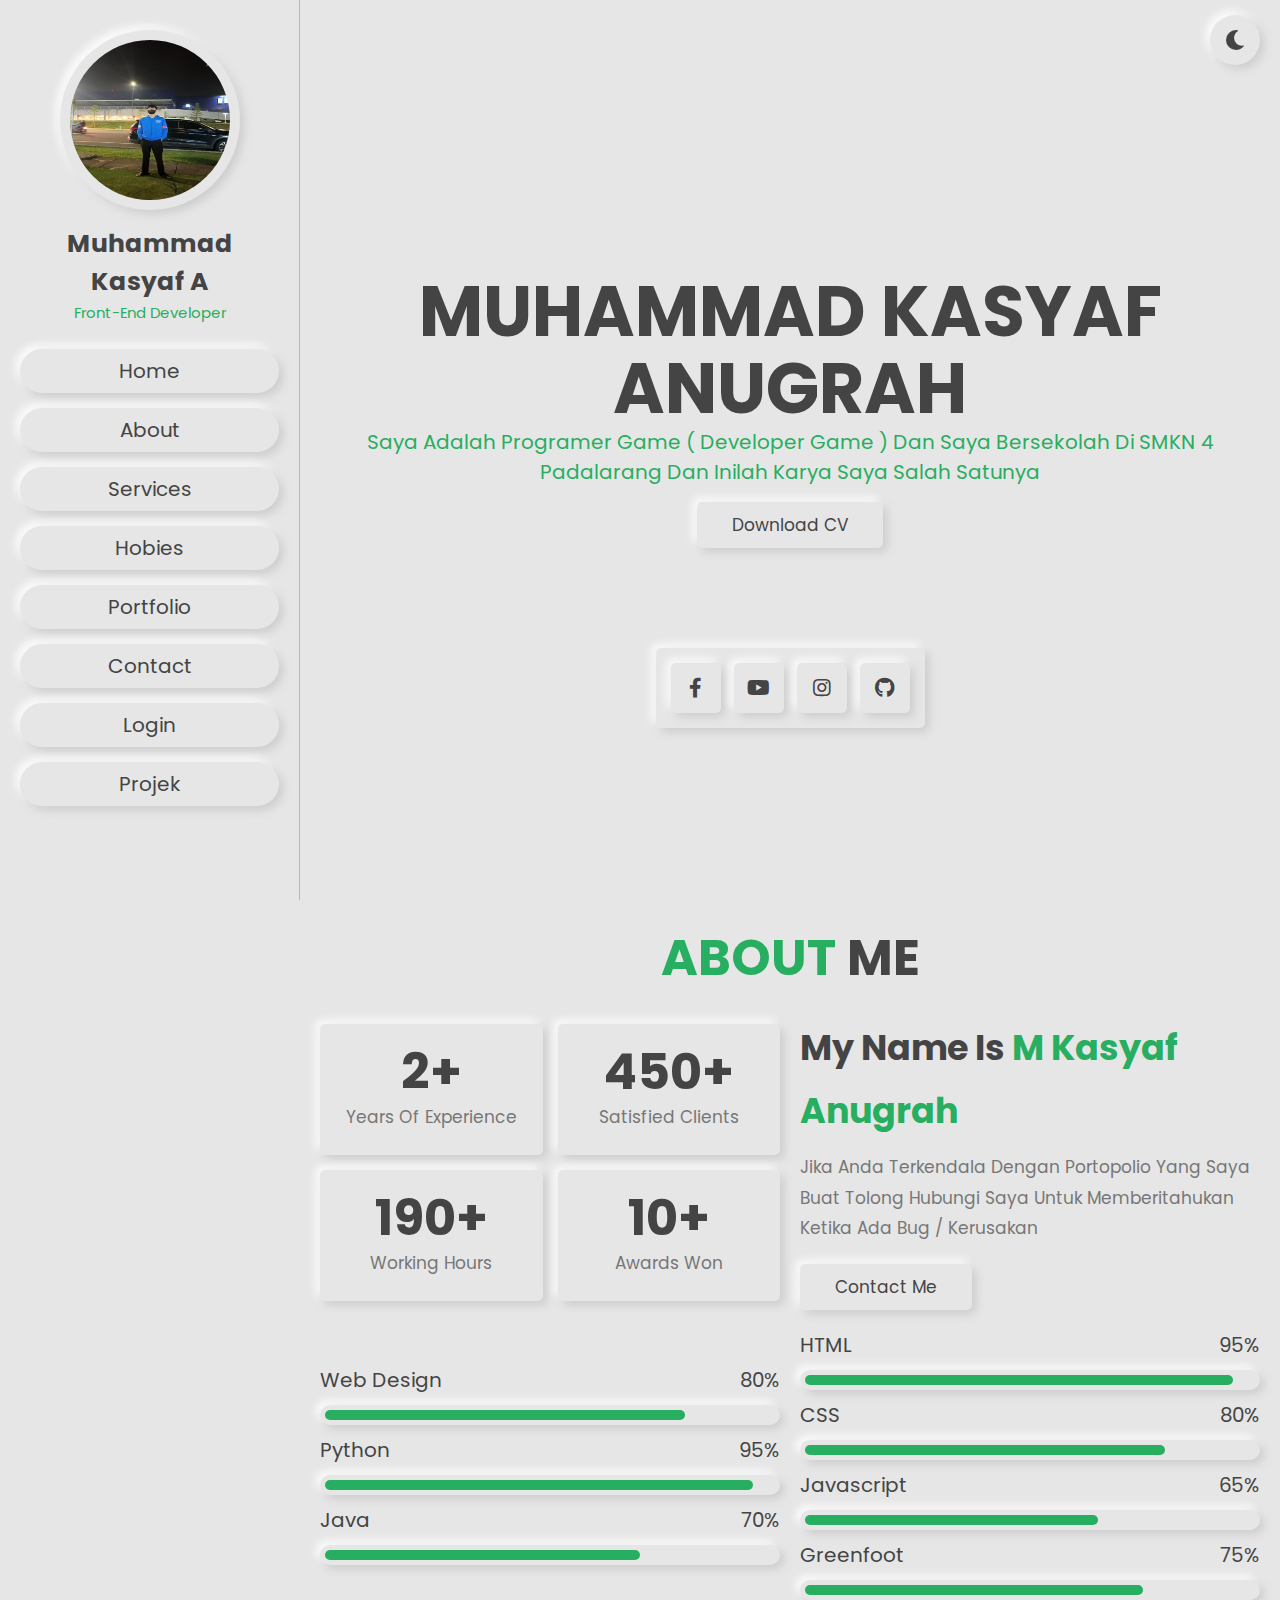
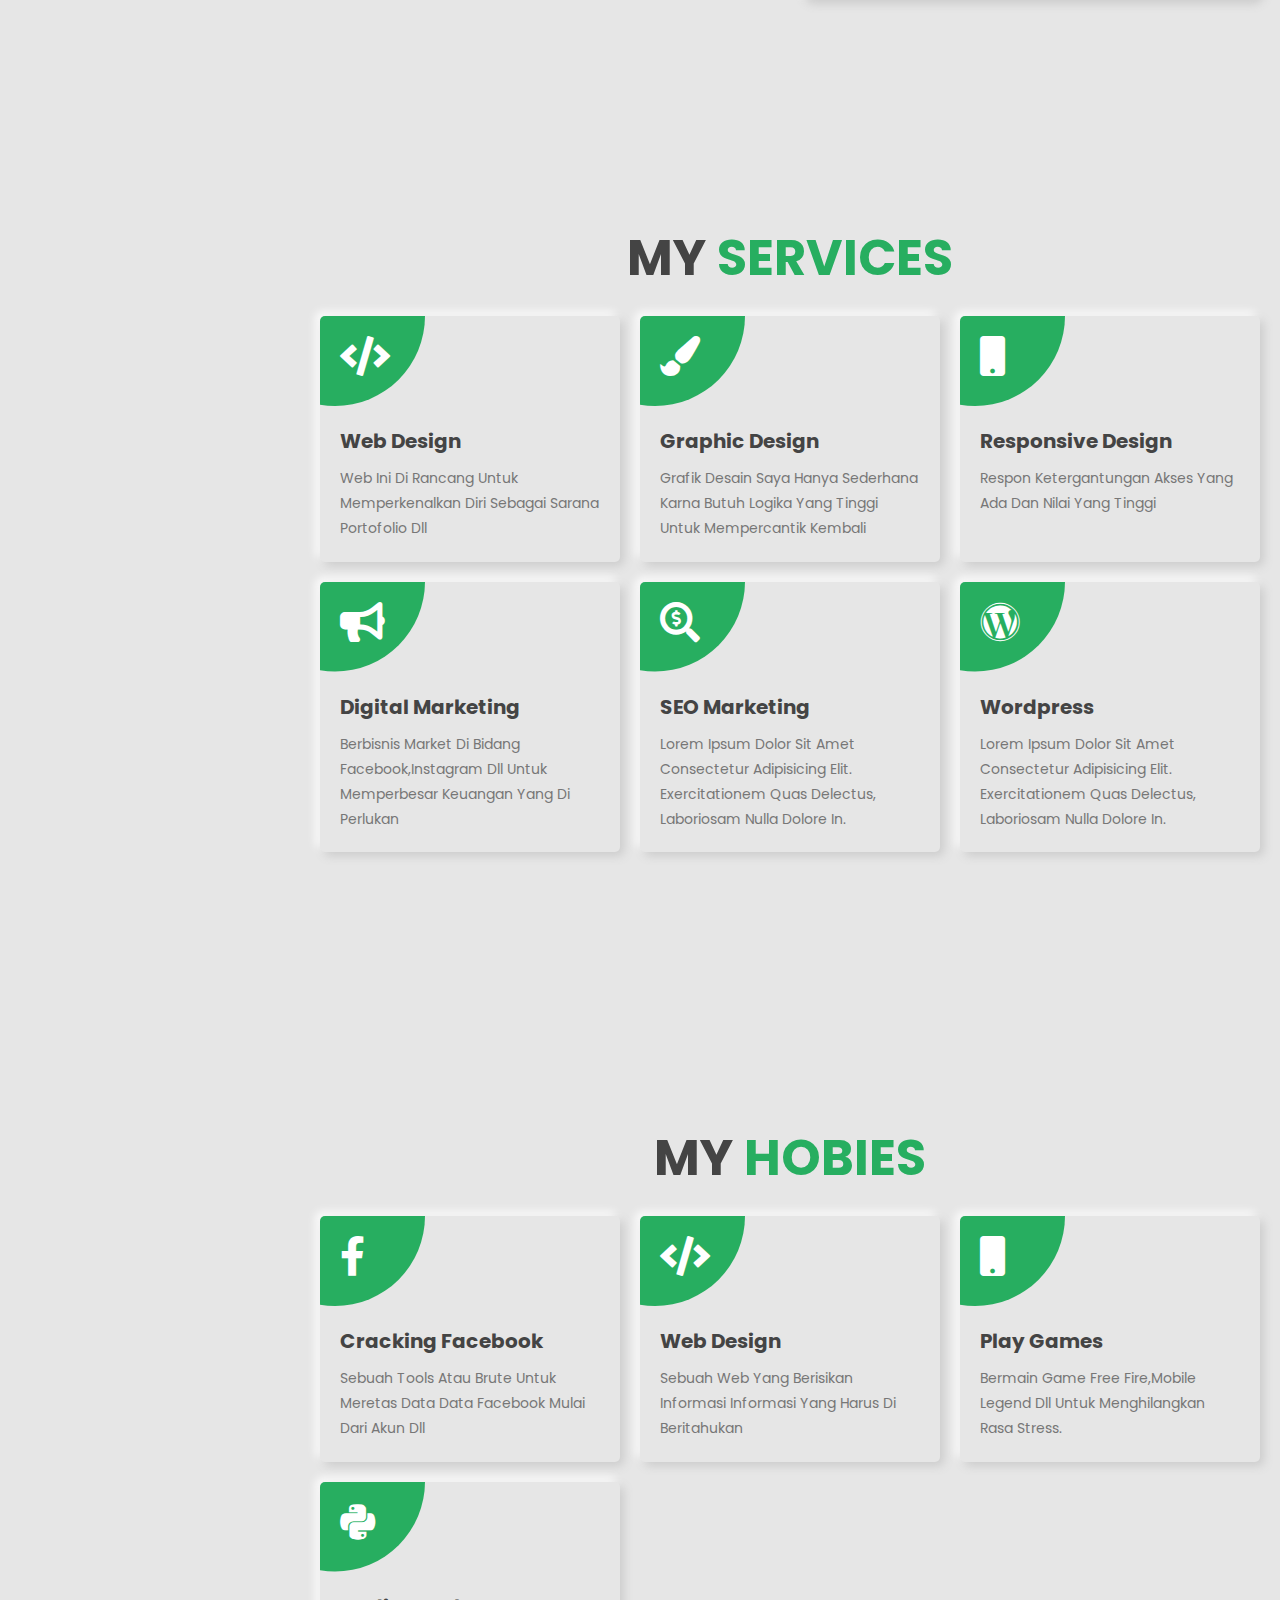
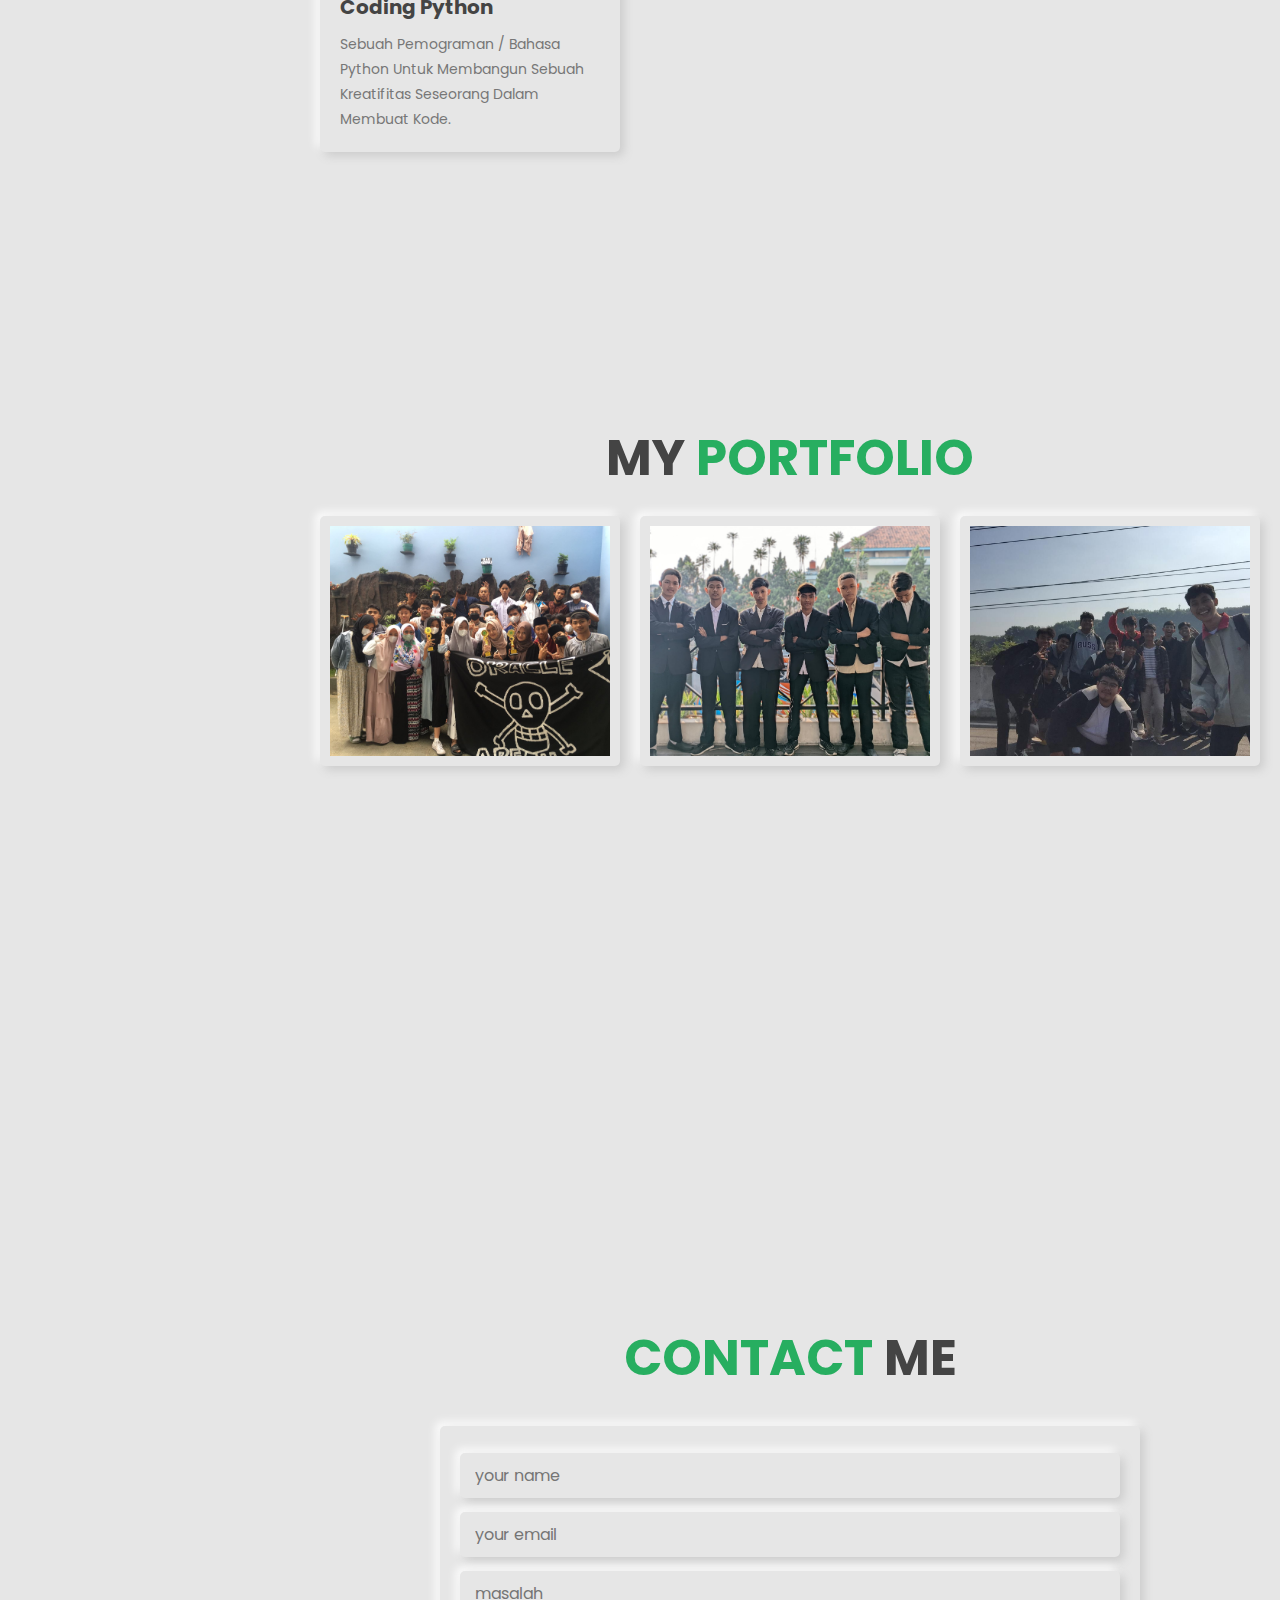
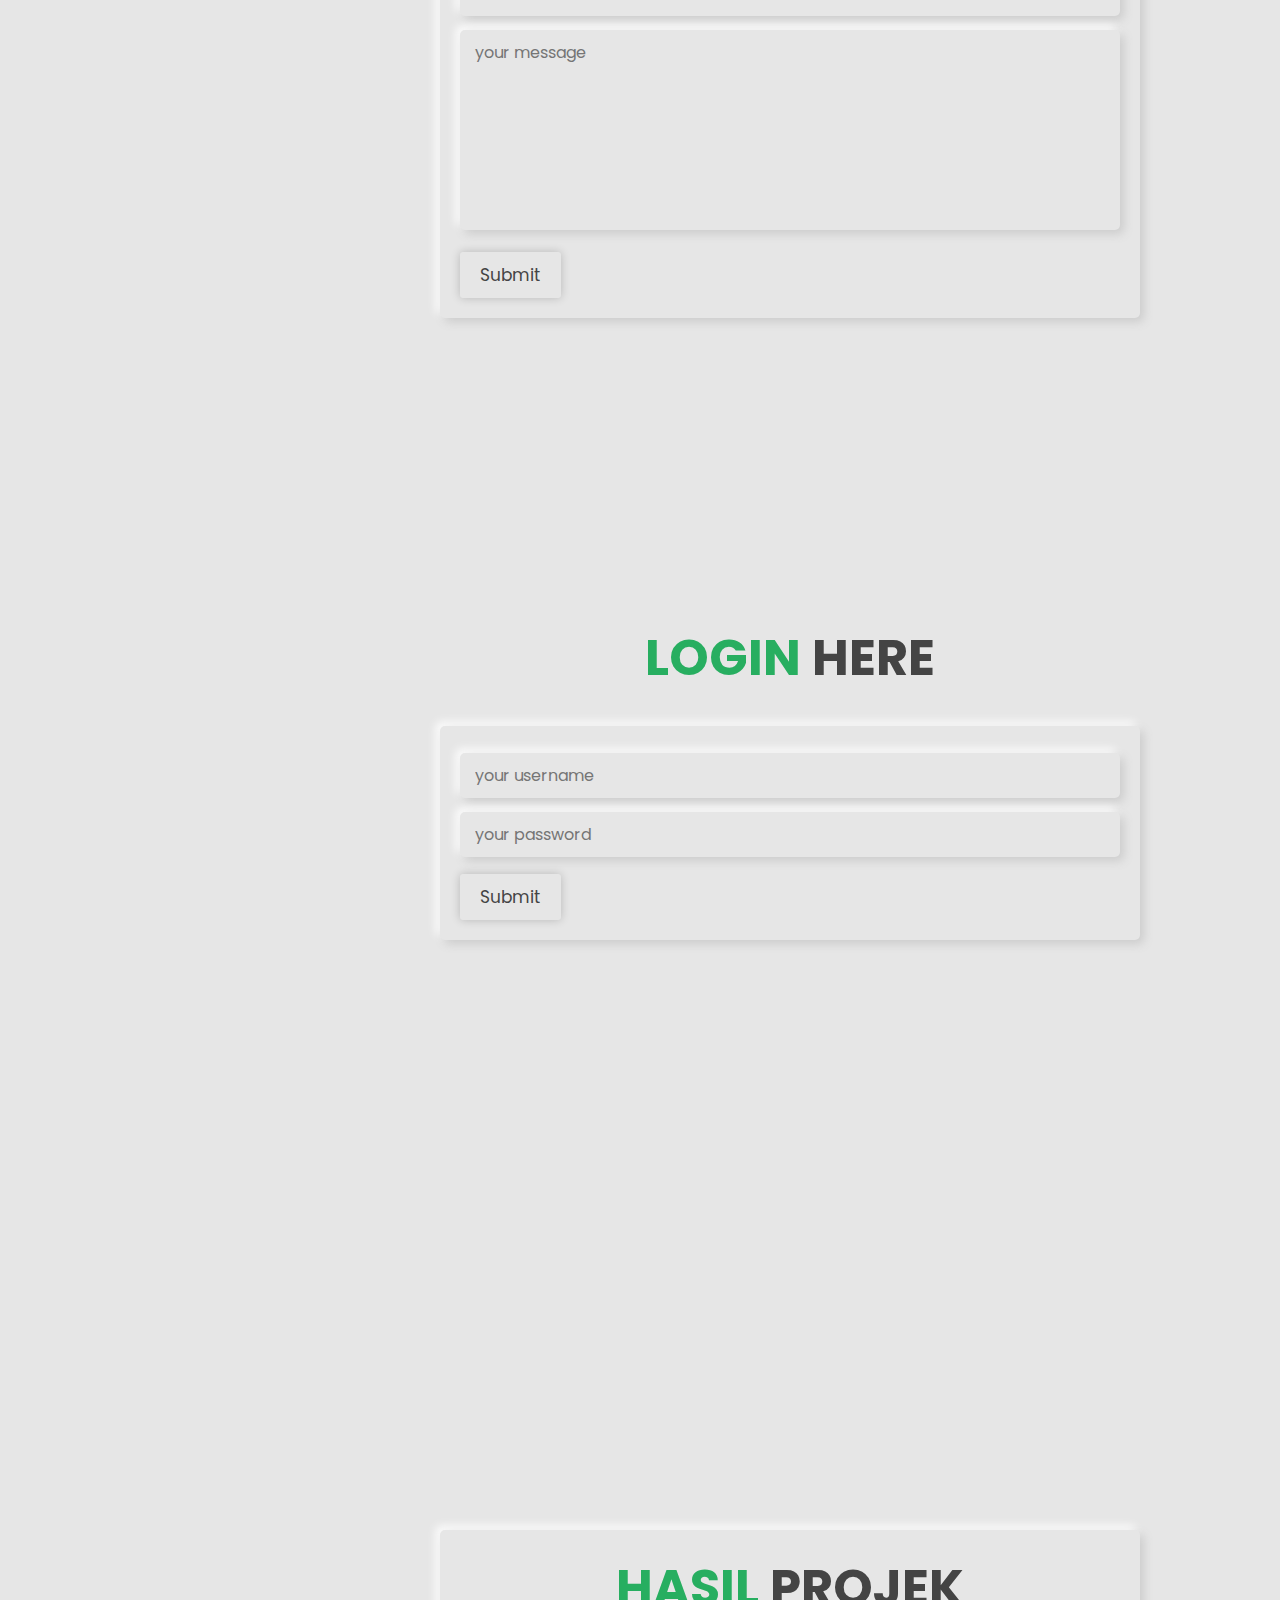
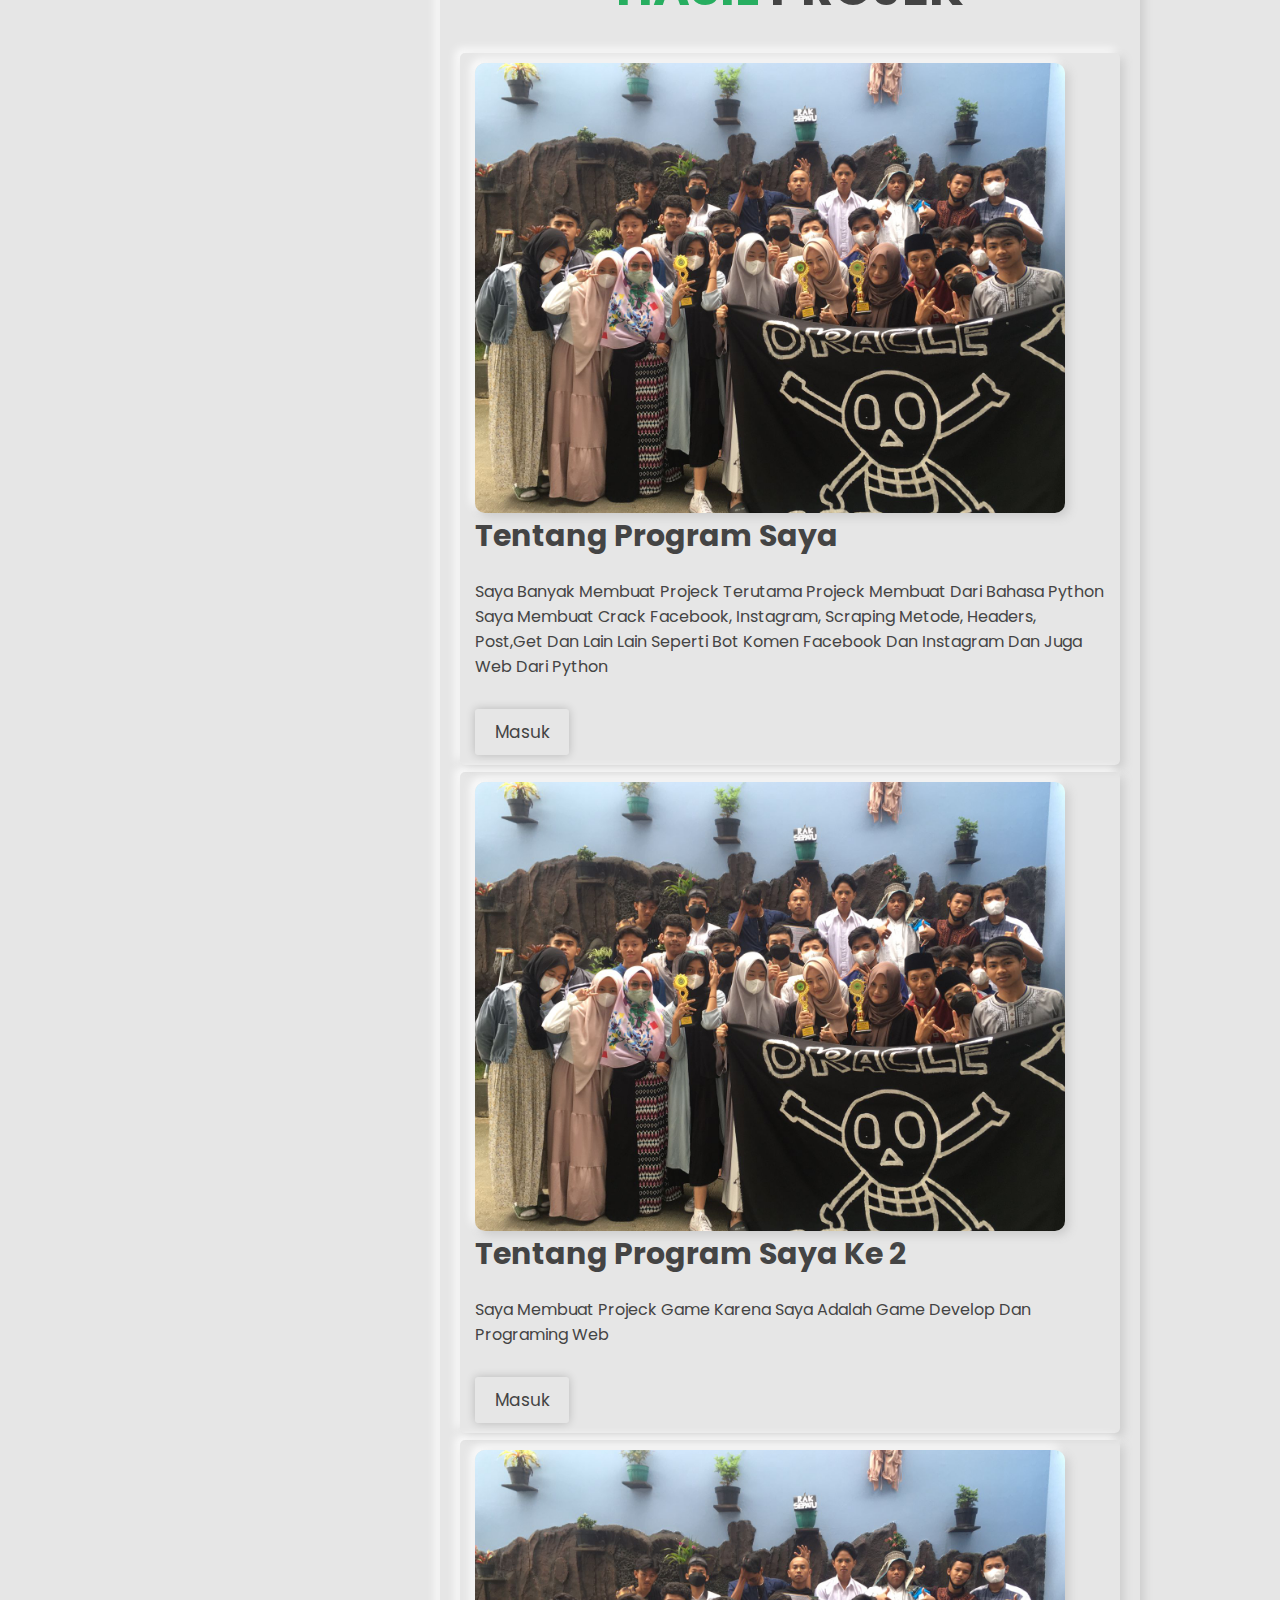
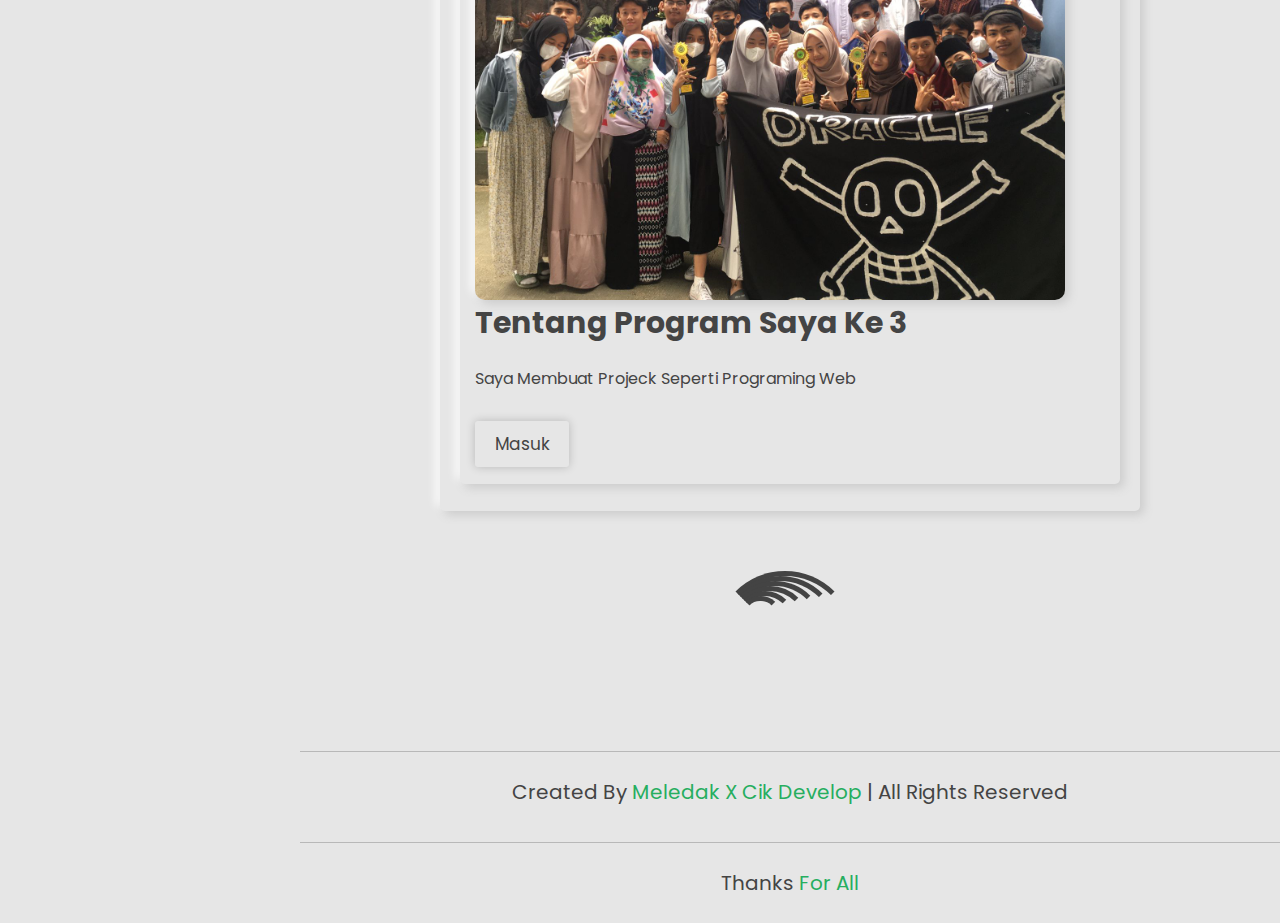
<file: project - Copy/index.html>
<!DOCTYPE html>
<html lang="en">
<head>
    <meta charset="UTF-8">
    <meta http-equiv="X-UA-Compatible" content="IE=edge">
    <meta name="viewport" content="width=device-width, initial-scale=1.0">
    <title>complete responsive personal portfolio website desgin</title>

    <!-- font awesome cdn link  -->
    <link rel="stylesheet" href="https://cdnjs.cloudflare.com/ajax/libs/font-awesome/5.15.4/css/all.min.css">

    <!-- custom css file link  -->
    <link rel="stylesheet" href="css/style.css">

</head>
<body>
	
<!-- header section starts  -->

<header class="header">

    <div class="user">
        <img src="image/IMG-20230419-WA0036.jpg" alt="">
        <h3>Muhammad Kasyaf A</h3>
        <p>front-end developer</p>
    </div>

    <nav class="navbar">
        <a href="#home">home</a>
        <a href="#about">about</a>
        <a href="#services">services</a>
        <a href="#hobi">hobies</a>
        <a href="#portfolio">portfolio</a>
        <a href="#contact">contact</a>
        <a href="#login-section">login</a>
        <a href="#projek-me">projek</a>
    </nav>

</header>

<!-- header section ends -->

<div id="menu-btn" class="fas fa-bars"></div>

<!-- theme toggler  -->

<div id="theme-toggler" class="fas fa-moon"></div>

<!-- home section starts  -->

<section class="home" id="home">

    <div class="content">
        <h3>Muhammad Kasyaf Anugrah</h3>
        <p>Saya adalah programer game ( developer game ) dan saya bersekolah di SMKN 4 Padalarang dan inilah karya saya salah satunya </p>
        <a href="#" class="btn">download CV</a>
    </div>

    <div class="share">
        <a href="https://www.facebook.com/profile.php?id=100086274462629" class="fab fa-facebook-f"></a>
        <a href="#" class="fab fa-youtube"></a>
        <a href="https://www.instagram.com/_kang_we/" class="fab fa-instagram"></a>
        <a href="https://github.com/K4K4NG" class="fab fa-github"></a>
    </div>

</section>

<!-- home section ends -->

<!-- about section starts  -->

<section class="about" id="about">

    <h1 class="heading"> <span>about</span> me </h1>

    <div class="row">

        <div class="box-container">
            <div class="box">
                <h3>2+</h3>
                <p>years of experience</p>
            </div>
            <div class="box">
                <h3>450+</h3>
                <p>satisfied clients</p>
            </div>
            <div class="box">
                <h3>190+</h3>
                <p>working hours</p>
            </div>
            <div class="box">
                <h3>10+</h3>
                <p>awards won</p>
            </div>
        </div>

        <div class="content">
            <h3>my name is <span>M Kasyaf Anugrah</span></h3>
            <p>Jika anda terkendala dengan portopolio yang saya buat tolong hubungi saya untuk memberitahukan ketika ada bug / kerusakan</p>
            <a href="https://api.whatsapp.com/send?phone=+6281322544391" class="btn">contact me</a>
        </div>

    </div>

    <div class="row">

        <div class="progress">
            <h3> Web design <span>80%</span> </h3>
            <div class="bar bar-1-1"><span></span></div>
            <h3> Python <span>95%</span> </h3>
            <div class="bar bar-1-2"><span></span></div>
            <h3> Java <span>70%</span> </h3>
            <div class="bar bar-1-3"><span></span></div>
        </div>

        <div class="progress">
            <h3> HTML <span>95%</span> </h3>
            <div class="bar bar-2-1"><span></span></div>
            <h3> CSS <span>80%</span> </h3>
            <div class="bar bar-2-2"><span></span></div>
            <h3> javascript <span>65%</span> </h3>
            <div class="bar bar-2-3"><span></span></div>
            <h3> Greenfoot <span>75%</span> </h3>
             <div class="bar bar-2-4"><span></span></div>
        </div>

    </div>

</section>

<!-- about section ends -->

<!-- services section starts  -->

<section class="services" id="services">

    <h1 class="heading"> my <span>services</span> </h1>

    <div class="box-container">

        <div class="box">
            <i class="fas fa-code"></i>
            <h3>web design</h3>
            <p>Web ini di rancang untuk memperkenalkan diri sebagai sarana portofolio dll</p>
        </div>

        <div class="box">
            <i class="fas fa-paint-brush"></i>
            <h3>graphic design</h3>
            <p>grafik desain saya hanya sederhana karna butuh logika yang tinggi untuk mempercantik kembali</p>
        </div>

        <div class="box">
            <i class="fas fa-mobile"></i>
            <h3>responsive design</h3>
            <p>respon ketergantungan akses yang ada dan nilai yang tinggi</p>
        </div>

        <div class="box">
            <i class="fas fa-bullhorn"></i>
            <h3>digital marketing</h3>
            <p>berbisnis market di bidang Facebook,instagram dll untuk memperbesar keuangan yang di perlukan</p>
        </div>

        <div class="box">
            <i class="fas fa-search-dollar"></i>
            <h3>SEO marketing</h3>
            <p>Lorem ipsum dolor sit amet consectetur adipisicing elit. Exercitationem quas delectus, laboriosam nulla dolore in.</p>
        </div>

        <div class="box">
            <i class="fab fa-wordpress"></i>
            <h3>wordpress</h3>
            <p>Lorem ipsum dolor sit amet consectetur adipisicing elit. Exercitationem quas delectus, laboriosam nulla dolore in.</p>
        </div>

    </div>

</section>

<!-- services section ends -->
<section class="hobi" id="hobi">

    <h1 class="heading"> my <span>hobies</span> </h1>

    <div class="box-container">

        <div class="box">
            <i class="fab fa-facebook-f"></i>
            <h3>Cracking facebook</h3>
            <p>Sebuah tools atau brute untuk meretas data data facebook mulai dari akun dll</p>
        </div>

        <div class="box">
            <i class="fas fa-code"></i>
            <h3>Web design</h3>
            <p>Sebuah web yang berisikan informasi informasi yang harus di beritahukan</p>
        </div>
        
        <div class="box">
            <i class="fas fa-mobile"></i>
            <h3>Play Games</h3>
            <p>Bermain game free fire,mobile legend dll untuk menghilangkan rasa stress.</p>
        </div>

        <div class="box">
            <i class="fab fa-python"></i>
            <h3>Coding Python</h3>
            <p>Sebuah pemograman / bahasa python untuk membangun sebuah kreatifitas seseorang dalam membuat kode.</p>
        </div>

    </div>

</section>
<!-- portfolio section starts  -->

<section class="portfolio" id="portfolio">

    <h1 class="heading"> my <span>portfolio</span> </h1>

    <div class="box-container">

        <div class="box">
            <img src="image/bersama.jpg" alt="">
            <div class="content">
                <h3>project 01</h3>
            </div>
        </div>

        <div class="box">
            <img src="image/bersama2.jpg" alt="">
            <div class="content">
                <h3>project 02</h3>
            </div>
        </div>

        <div class="box">
            <img src="image/bersama3.jpg" alt="">
            <div class="content">
                <h3>project 03</h3>
            </div>
        </div>

    </div>

</section>

<!-- portfolio section ends -->

<!-- contact section starts -->
<section class="contact" id="contact">
	<h1 class="heading"> <span>contact</span> me </h1>
	<form method="post">
		<input type="text" id="nama" placeholder="your name" class="box">
        <input type="email" id="email" placeholder="your email" class="box">
        <input type="text" id="masalah" placeholder="masalah" class="box">
        <textarea name="" class="box" id="pesan" placeholder="your message" id="" cols="30" rows="10"></textarea>
        <input  type="submit" onclick="sendWhatsAppMessage()" class="btn">
    </form>
</section>

<!-- contact section ends -->
	
<section class="login-section" id="login-section">

    <h1 class="heading"> <span>login</span> here </h1>

    <form action="" method="POST" action="php/proses_login.php">
        <input type="username" placeholder="your username" class="box">
        <input type="password" placeholder="your password" class="box">
        <input type="submit" class="btn">
    </form>
</section>


<section id="projek-me" class="projek-me">
	<form method="post">
	<h1 class="heading"> <span>Hasil</span> Projek </h1>
		<div class="box">
			<div class="projek-image">
				<img src="image/bersama.jpg" alt="">
				<div class="projek-overlay">
					<h3>My Projek 1</h3>
				</div>
				</div>
				<div class="projek-text">
					<h2 class="section-heading">Tentang Program Saya</h2>
					<p>saya banyak membuat projeck terutama projeck membuat dari bahasa python saya membuat crack facebook, instagram, scraping metode, headers, post,get dan lain lain seperti bot komen facebook dan instagram dan juga web dari python</p>
				<button onclick="masukprojek()" type="submit" class="btn" class="box">Masuk</button>
			</div>
		</div>
		<div class="box">
			<div class="projek-image">
				<img src="image/bersama.jpg" alt="">
				<div class="projek-overlay">
					<h3>My Projek 1</h3>
				</div>
				</div>
				<div class="projek-text">
					<h2 class="section-heading">Tentang Program Saya ke 2 </h2>
					<p>saya membuat projeck game karena saya adalah game develop dan programing web</p>
				<button onclick="masukprojek()" type="submit" class="btn" class="box">Masuk</button>
			</div>
		</div>
		<div class="box">
			<div class="projek-image">
				<img src="image/bersama.jpg" alt="">
				<div class="projek-overlay">
					<h3>My Projek 1</h3>
				</div>
				</div>
				<div class="projek-text">
					<h2 class="section-heading">Tentang Program Saya ke 3</h2>
					<p>saya membuat projeck seperti programing web</p>
				<a href="wekend.html" type="submit" class="btn" class="box">Masuk</a>
			</div>
		</div>
</section>
<!-- Loader Start -->
<div class="preloader"> 
    <div>
    <div class="multi-spinner-container">
      <div class="multi-spinner">
        <div class="multi-spinner">
          <div class="multi-spinner">
            <div class="multi-spinner">
              <div class="multi-spinner">
                <div class="multi-spinner">
                </div>
              </div>
            </div>
          </div>
        </div>
      </div>
    </div>
  </div>
  </div>
<div class="credits"> created by <span>Meledak X Cik Develop</span> | all rights reserved </div>
<div class="robot"> Thanks <span>For all</span> </div>
<!-- custom js file link  -->
<script src="js/script.js"></script>
</script>
</body>
</html>
</file>
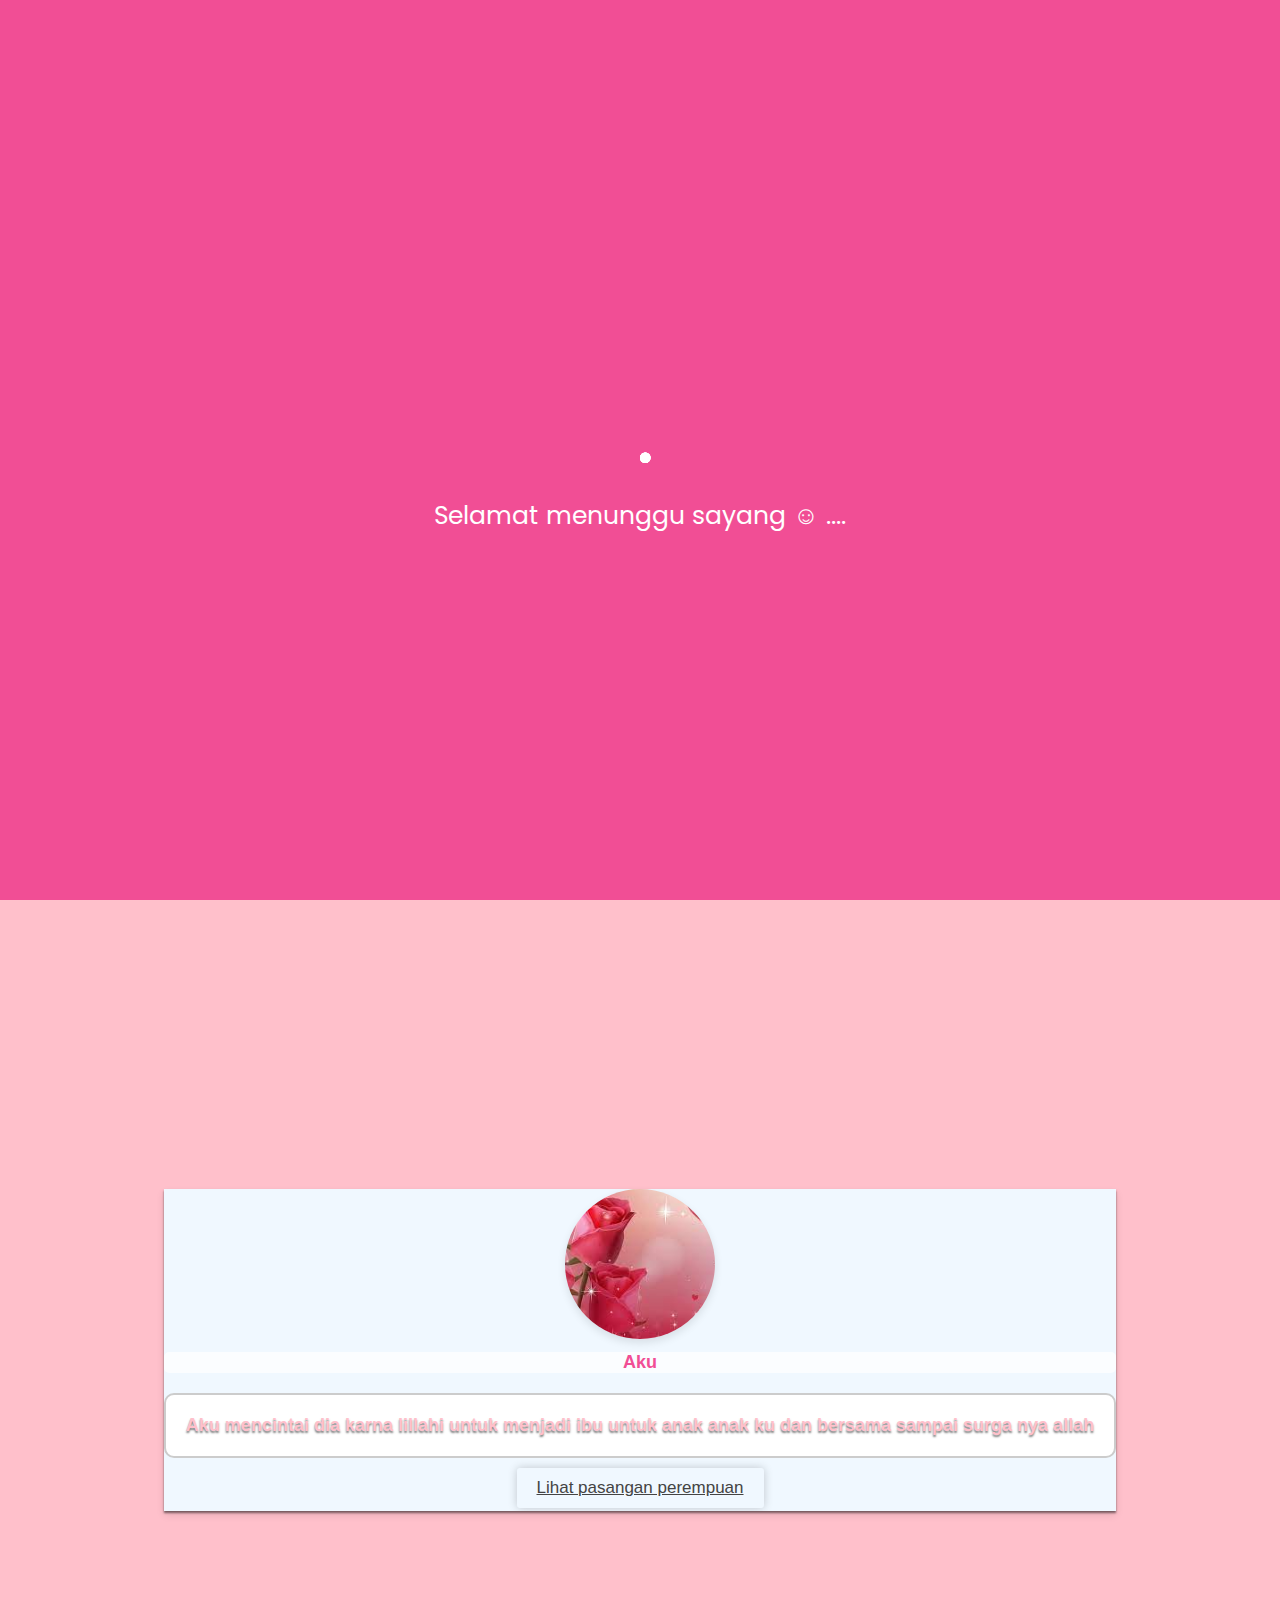
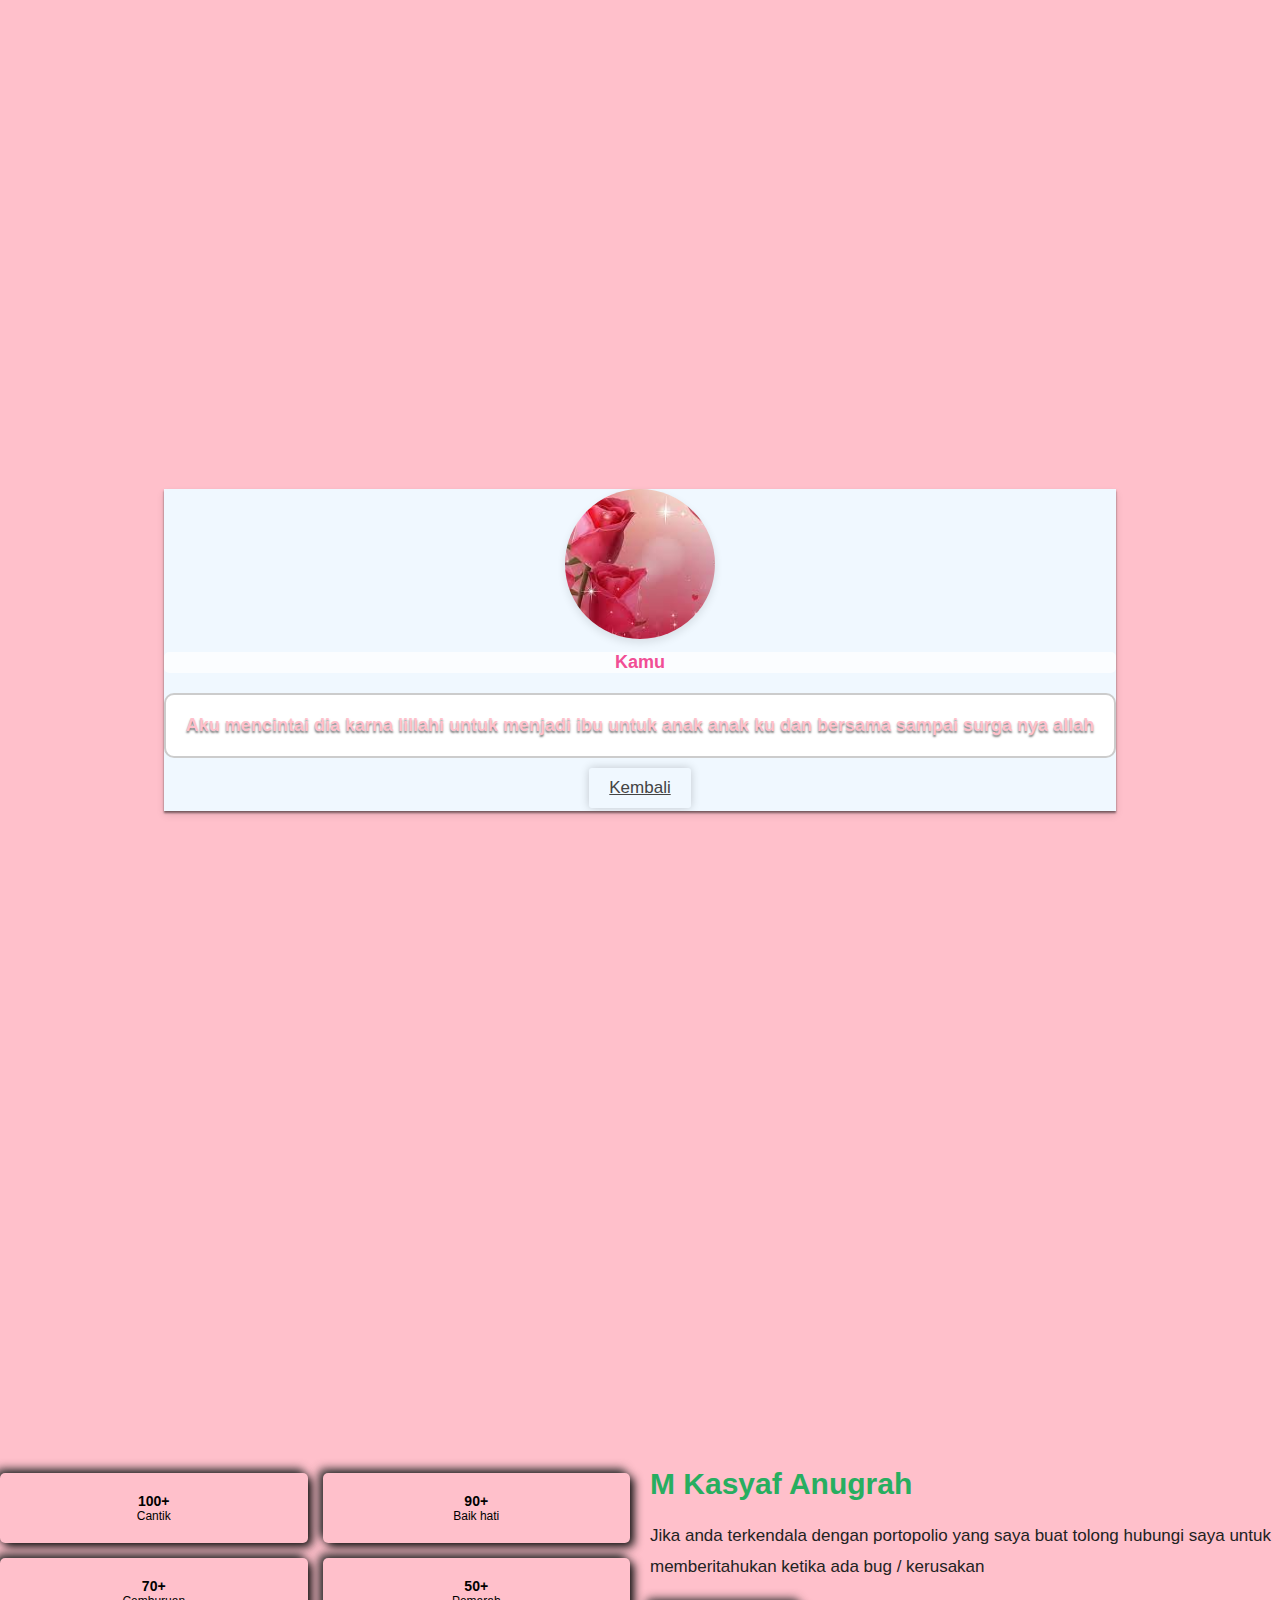
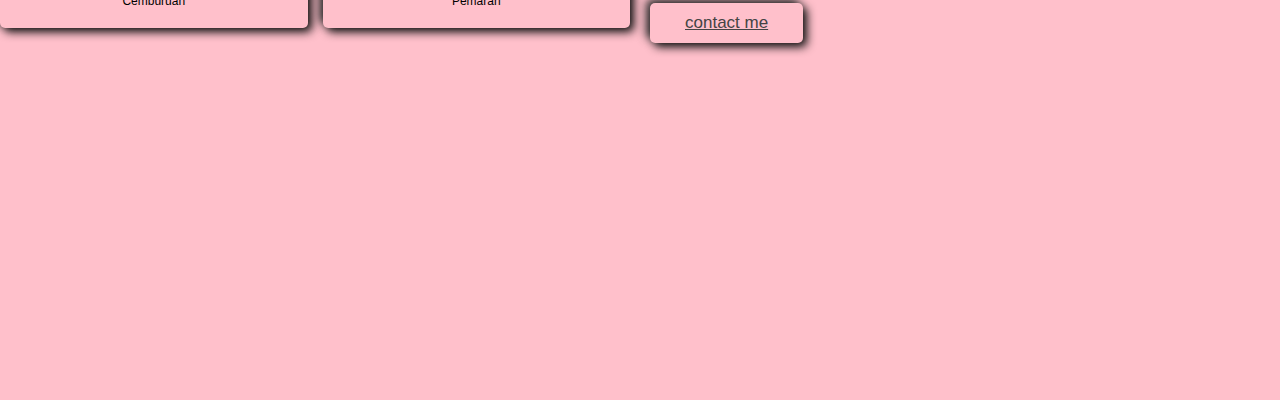
<file: project - Copy/wekend.html>
<!doctype html>
<html lang="en">
  <head>
    <meta charset="utf-8">
    <meta name="viewport" content="width=device-width, initial-scale=1">
    <title>Aku dan Kamu wedding</title>

    <!-- simpy countdown-->
    <link rel="stylesheet" href="js/simplyCountdown.theme.default.css"/>
    <script src="js/simplyCountdown.min.js"></script>

    <!-- style css-->
    <link rel="stylesheet" href="css/style1.css">

    <!-- fonts google-->
    	  <!-- font awesome cdn link  -->
    <link rel="stylesheet" href="https://cdnjs.cloudflare.com/ajax/libs/font-awesome/5.15.4/css/all.min.css">
    <link rel="preconnect" href="https://fonts.googleapis.com">
    <link rel="preconnect" href="https://fonts.gstatic.com" crossorigin>
    <link rel="preconnect" href="https://fonts.googleapis.com">
    <link href="https://fonts.googleapis.com/css2?family=Sacramento&family=Work+Sans:wght@100;400;600;700&display=swap" rel="stylesheet">
    <link href="https://cdn.jsdelivr.net/npm/bootstrap@5.3.0/dist/css/bootstrap.min.css" rel="stylesheet" integrity="sha384-9ndCyUaIbzAi2FUVXJi0CjmCapSmO7SnpJef0486qhLnuZ2cdeRhO02iuK6FUUVM" crossorigin="anonymous">
  </head>
  <body>

    <div id="meledak-loader" class="loader">
      <div class="isi">
        <div class="sampul">
          <div class="loading">
            <div class="lingkaran"></div>
          </div>
          <div class="loading">
            <div class="lingkaran"></div>
          </div>
          <div class="loading">
            <div class="lingkaran"></div>
          </div>
          <div class="loading">
            <div class="lingkaran"></div>
          </div>
          <div class="loading">
            <div class="lingkaran"></div>
          </div>
          <div class="loading">
            <div class="lingkaran"></div>
          </div>
        </div>
        <div class="text">Selamat menunggu sayang ☺  ....</div>
      </div>
    </div>
	
    <section id="hero" class="hero w-100 h-100 p-3 mx-auto text-center d-flex justify-content-center align-items-center text-white">
        <main>
            <h4>happy wedding</h4>
            <h1> Aku & Kamu</h1>
            <p>Selamat hari pernikahan sayangku</p>
            <div class="simply-countdown"></div>
            <a href="#undangan" class="btn btn-lg mt-4">Lihat pasangan laki laki</a>
        </main>
    </section>
    
    <header id="undangan">
    	<div class="container mt-5">
    	<div class="name-tag p-4 rounded">
    	<div class="profile-picture">
            <img src="image/background-awal.jpg" alt="Foto Profil">
        </div>
        <div class="details mt-3">
            <h2 class="mb-2">Aku</h2>
        </div>

        <!-- Box dengan grafik linear, transform, dan box shadow -->
        <div class="graph-box">
            <h2>Aku mencintai dia karna lillahi untuk menjadi ibu untuk anak anak ku dan bersama sampai surga nya allah</h2>
        </div>
        <div class="kembali">
        	<a href="#perempuan" type="submit" class="btn btn-lg mt-4" class="box">Lihat pasangan perempuan</a>
        </div>
        </div>
        </div>
    </header>
    
    <header id="perempuan">
    	<div class="container mt-5">
    	<div class="name-tag p-4 rounded">
    	<div class="profile-picture">
            <img src="image/background-awal.jpg" alt="Foto Profil">
        </div>
        <div class="details mt-3">
            <h2 class="mb-2">Kamu</h2>
        </div>

        <!-- Box dengan grafik linear, transform, dan box shadow -->
        <div class="graph-box">
            <h2>Aku mencintai dia karna lillahi untuk menjadi ibu untuk anak anak ku dan bersama sampai surga nya allah</h2>
        </div>
        <div class="kembali">
        	<a href="index.html" type="submit" class="btn btn-lg mt-4" class="box">Kembali</a>
        </div>
        </div>
        </div>
    </header>

    <header id="perkenalan">
      <div class="container-2">
        <div class="box">
          <div class="box-item box1">
            <h3>100+</h3>
            <p>Cantik</p>
          </div>
          <div class="box-item box2">
            <h3>90+</h3>
            <p>Baik hati</p>
          </div>
          <div class="box-item box3">
            <h3>70+</h3>
            <p>Cemburuan</p>
          </div>
          <div class="box-item box4">
            <h3>50+</h3>
            <p>Pemarah</p>
          </div>
        </div>
        <div class="side">
          <div class="side-content">
            <h3><span>M Kasyaf Anugrah</span></h3>
            <p>Jika anda terkendala dengan portopolio yang saya buat tolong hubungi saya untuk memberitahukan ketika ada bug / kerusakan</p>
            <a href="https://api.whatsapp.com/send?phone=+6281322544391" class="btn">contact me</a>
          </div>
        </div>
      </div>
    </header>
    
    <script src="https://cdn.jsdelivr.net/npm/bootstrap@5.3.0/dist/js/bootstrap.bundle.min.js" integrity="sha384-geWF76RCwLtnZ8qwWowPQNguL3RmwHVBC9FhGdlKrxdiJJigb/j/68SIy3Te4Bkz" crossorigin="anonymous"></script>
    <script>
        simplyCountdown('.simply-countdown', {
            year: 2024, // required
            month: 11, // required
            day: 13, // required
            hours: 8, // Default is 0 [0-23] integer
            words: { //words displayed into the countdown
                days: { singular: 'hari', plural: 'hari' },
                hours: { singular: 'jam', plural: 'jam' },
                minutes: { singular: 'menit', plural: 'menit' },
                seconds: { singular: 'detik', plural: 'detik' }
            },
        }
    );
    </script>
    <script>
      document.addEventListener("DOMContentLoaded",function() {
        setTimeout(function(){
          document.querySelector('body').classList.add(".loader");
        },10)});
    </script>
	<script>
	document.addEventListener("DOMContentLoaded", function() {
	  setTimeout(function() {
		  document.querySelector("body").classList.add("loaded");
	  }, 1000)
	});
	</script>
  </body>
</html>
</file>
<file: project - Copy/css/style.css>
@import url('https://fonts.googleapis.com/css2?family=Poppins:wght@100;200;300;400;500;600;700&display=swap');

:root{
    --green:#27ae60;
    --black:#444;
    --light-color:#777;
    --bg-color:#e6e6e6;
    --border:.1rem solid rgba(0,0,0,.2);
    --box-shadow:.4rem .4rem 1rem #ccc,
                -.4rem -.4rem 1rem #fff;
    --box-shadow-inset:.4rem .4rem 1rem #ccc inset,
                      -.4rem -.4rem 1rem #fff inset;
}

*{
    font-family: 'Poppins', sans-serif;
    margin:0; padding:0;
    box-sizing: border-box;
    outline: none; border:none;
    text-decoration: none;
    text-transform: capitalize;
    transition: .2s linear;
}

html{
    font-size: 62.5%;
    overflow-x: hidden;
    scroll-behavior: smooth;
}

body{
    background: var(--bg-color);
    padding-left: 30rem;
}

body.active{
    --black:#fff;
    --light-color:#ddd;
    --bg-color:#222;
    --border:.1rem solid rgba(0,0,0,.4);
    --box-shadow:.4rem .4rem 1rem #111,
                -.4rem -.4rem 1rem #333;
    --box-shadow-inset:.4rem .4rem 1rem #111 inset,
                      -.4rem -.4rem 1rem #333 inset;
}


/* 61 MULTI SPINNER */

.multi-spinner-container {
  width: 150px;
  height: 150px;
  position: relative;
  margin: 30px auto;
  overflow: hidden;
}

.multi-spinner {
    position: absolute;
    width: calc(100% - 9.9px);
    height: calc(100% - 9.9px);
    border: 5px solid transparent;
    border-top-color: var(--black);
    border-radius: 50%;
    -webkit-animation: spin 5s cubic-bezier(0.17, 0.49, 0.96, 0.76) infinite;
    animation: spin 3s cubic-bezier(0.17, 0.49, 0.96, 0.76) infinite;
}

@keyframes spin {
    0% {
        -webkit-transform: rotate(0deg);
        transform: rotate(0deg);
    }
    100% {
        -webkit-transform: rotate(360deg);
        transform: rotate(360deg);
    }
}

section{
    min-height: 100vh;
    padding:2rem;
}

.btn{
    margin-top: 1rem;
    display: inline-block;
    padding:1rem 3.5rem;
    border-radius: .5rem;
    font-size: 1.7rem;
    cursor: pointer;
    background: none;
    color:var(--black);
    box-shadow: var(--box-shadow);
}

.btn:hover{
    box-shadow: var(--box-shadow-inset);
    color:var(--green);
}

.heading{
    text-align: center;
    font-size: 5rem;
    color:var(--black);
    text-transform: uppercase;
    padding-bottom: 2rem;
}

.heading span{
    color:var(--green);
    text-transform: uppercase;
}

.header{
    position: fixed;
    top:0; left: 0;
    z-index: 999;
    background: var(--bg-color);
    width: 30rem;
    border-right: var(--border);
    height: 100%;
    padding:2rem;
    text-align: center;
    opacity: 0;
    transform: translateY(-100%);
    transition: opacity 1s, transform 1s;
}

.header.show {
    opacity: 1;
    transform: translateY(0%);
}

.header .user img{
    margin:1rem 0;
    border:1rem solid transparent;
    border-radius: 50%;
    height: 18rem;
    width: 18rem;
    box-shadow: var(--box-shadow);
}

.header .user h3{
    color:var(--black);
    font-size: 2.5rem;
}

.header .user p{
    color:var(--green);
    font-size: 1.5rem;
}

.header .navbar{
    padding-top: 1rem;
}

.header .navbar a{
    display: block;
    margin:1.5rem 0;
    padding:.7rem;
    border-radius: 5rem;
    font-size: 2rem;
    box-shadow: var(--box-shadow);
    color:var(--black);
}

.header .navbar a:hover{
    box-shadow: var(--box-shadow-inset);
    color: var(--green);
}

#menu-btn{
    position: fixed;
    top:1.5rem; left: 2rem;
    z-index: 1000;
    height: 5rem;
    width: 5rem;
    line-height: 5rem;
    border-radius: 50%;
    font-size: 2rem;
    cursor: pointer;
    box-shadow: var(--box-shadow);
    text-align: center;
    color:var(--black);
    background: var(--bg-color);
    display: none;
}

#menu-btn:hover{
    color:var(--green);
    box-shadow: var(--box-shadow-inset);
}

#theme-toggler{
    position: fixed;
    top:1.5rem; right: 2rem;
    z-index: 1000;
    height: 5rem;
    width: 5rem;
    line-height: 5rem;
    border-radius: 50%;
    font-size: 2rem;
    cursor: pointer;
    box-shadow: var(--box-shadow);
    text-align: center;
    color:var(--black);
    background: var(--bg-color);
}

#theme-toggler:hover{
    color:var(--green);
    box-shadow: var(--box-shadow-inset);
}

.home{
    display: flex;
    flex-flow: column;
    align-items: center;
    justify-content: center;
    text-align: center;
}

.home .content h3{
    font-size: 7rem;
    color:var(--black);
    line-height: 1.1;
    text-transform: uppercase;
}

.home .content p{
    font-size: 2rem;
    color:var(--green);
    padding-bottom: .5rem;
}

.home .share{
    position: relative;
    top: 10rem;
    border-radius: .5rem;
    box-shadow: var(--box-shadow);
    padding:1rem;
}

.home .share a{
    height: 5rem;
    width: 5rem;
    line-height: 5rem;
    box-shadow: var(--box-shadow);
    margin:.5rem;
    font-size: 2rem;
    color:var(--black);
    border-radius: .5rem;
}

.home .share a:hover{
    box-shadow: var(--box-shadow-inset);
    color:var(--green);
}

.about .row{
    display: flex;
    align-items: center;
    flex-wrap: wrap-reverse;
    gap:2rem;
}

.about .row .box-container{
    flex:1 1 40rem;
    display: flex;
    gap:1.5rem;
    flex-wrap: wrap;
}

.about .row .box-container .box{
    flex:1 1 18rem;
    text-align: center;
    padding:2rem;
    border-radius: .5rem;
    box-shadow: var(--box-shadow);
}

.about .row .box-container .box h3{
    font-size: 5rem;
    color:var(--black);
    line-height: 1.1;
}

.about .row .box-container .box p{
    font-size: 1.7rem;
    color:var(--light-color);
    padding:.5rem 0;
}

.about .row .content{
    flex:1 1 40rem;
}

.about .row .content h3{
    font-size: 3.5rem;
    color:var(--black);
    line-height: 1.8;
}

.about .row .content h3 span{
    color:var(--green);
}

.about .row .content p{
    font-size: 1.7rem;
    color:var(--light-color);
    line-height: 1.8;
    padding:1rem 0;
}

.about .row:nth-child(3){
    padding-top: 2rem;
}

.about .row .progress{
    flex:1 1 40rem;
}

.about .row .progress h3{
    color:var(--black);
    font-weight: normal;
    font-size: 2rem;
    display: flex;
    align-items: center;
    justify-content: space-between;
}

.about .row .progress .bar{
    box-shadow: var(--box-shadow);
    border-radius: 5rem;
    height:2rem;
    padding:.5rem;
    margin:1rem 0;
}

.about .row .progress .bar span{
    display: block;
    height: 100%;
    background: var(--green);
    border-radius: 5rem;
}

.about .row .progress .bar-1-1 span{
    width: 80%;
}

.about .row .progress .bar-1-2 span{
    width: 95%;
}

.about .row .progress .bar-1-3 span{
    width: 70%;
}

.about .row .progress .bar-2-1 span{
    width: 95%;
}

.about .row .progress .bar-2-2 span{
    width: 80%;
}

.about .row .progress .bar-2-3 span{
    width: 65%;
}

.about .row .progress .bar-2-4 span{
    width: 75%;
}

.services .box-container{
    display: grid;
    grid-template-columns: repeat(auto-fit, minmax(27rem, 1fr));
    gap:2rem;
}

.services .box-container .box{
    padding:2rem;
    border-radius: .5rem;
    box-shadow: var(--box-shadow);
    position: relative;
    z-index: 0;
    overflow:hidden;
}

.services .box-container .box i{
    font-size:4rem;
    padding-bottom: 5rem;
    color:#fff;
}

.services .box-container .box h3{
    font-size:2rem;
    padding-bottom: 1rem;
    color:var(--black);
}

.services .box-container .box p{
    font-size:1.4rem;
    line-height: 1.8;
    color:var(--light-color);
}

.services .box-container .box::before{
    content: '';
    position: absolute;
    top:0; left: 0;
    height: 100%;
    width: 100%;
    background: var(--green);
    z-index: -1;
    clip-path: circle(9rem at 5% 0%);
    transition: .3s linear;
}

.services .box-container .box:hover::before{    
    clip-path: circle(100%);
}

.services .box-container .box:hover > *{
    color:#fff;
}

.hobi .box-container{
    display: grid;
    grid-template-columns: repeat(auto-fit, minmax(27rem, 1fr));
    gap:2rem;
}

.hobi .box-container .box{
    padding:2rem;
    border-radius: .5rem;
    box-shadow: var(--box-shadow);
    position: relative;
    z-index: 0;
    overflow:hidden;
}

.hobi .box-container .box i{
    font-size:4rem;
    padding-bottom: 5rem;
    color:#fff;
}

.hobi .box-container .box h3{
    font-size:2rem;
    padding-bottom: 1rem;
    color:var(--black);
}

.hobi .box-container .box p{
    font-size:1.4rem;
    line-height: 1.8;
    color:var(--light-color);
}

.hobi .box-container .box::before{
    content: '';
    position: absolute;
    top:0; left: 0;
    height: 100%;
    width: 100%;
    background: var(--green);
    z-index: -1;
    clip-path: circle(9rem at 5% 0%);
    transition: .3s linear;
}

.hobi .box-container .box:hover::before{    
    clip-path: circle(100%);
}

.hobi .box-container .box:hover > *{
    color:#fff;
}

.portfolio .box-container{
    display: grid;
    grid-template-columns: repeat(auto-fit, minmax(27rem, 1fr));
    gap:2rem;
}

.portfolio .box-container .box{
    height: 25rem;
    border-radius: .5rem;
    overflow:hidden;
    box-shadow: var(--box-shadow);
    position: relative;
    border:1rem solid transparent;
}

.portfolio .box-container .box img{
    height: 100%;
    width: 100%;
    object-fit: cover;
}

.portfolio .box-container .box .content{
    position: absolute;
    top:0; left: 0;
    height: 100%;
    width: 100%;
    background: var(--bg-color);
    display: grid;
    place-items: center;
    transform: scale(0);
}

.portfolio .box-container .box:hover .content{
    transform: scale(1);
}

.portfolio .box-container .box .content h3{
    font-size: 2.5rem;
    color:var(--black);
    text-transform: uppercase;
    transform: translateY(-5rem);
    opacity: 0;
    transition-delay: .3s;
}

.portfolio .box-container .box:hover .content h3{
    transform: translateY(0rem);
    opacity: 1;
}

.contact form{
    margin:1rem auto;
    max-width: 70rem;
    border-radius: .5rem;
    box-shadow: var(--box-shadow);
    padding:2rem;
}

.contact form .box{
    padding:1rem 1.5rem;
    width:100%;
    background: none;
    color:var(--black);
    font-size: 1.6rem;
    text-transform: none;
    margin:.7rem 0;
    box-shadow: var(--box-shadow);
    border-radius: .5rem;
}

.contact form textarea{
    height: 20rem;
    resize: none;
}

.contact form .box:focus{
    box-shadow: var(--box-shadow-inset);
}

.contact .btn {
    position: relative;
    display: inline-block;
    padding: 10px 20px;
    background: none;
    color:var(--black);
    border: none;
    border-radius: 3px;
    cursor: pointer;
    box-shadow: 0 0 10px rgba(0, 0, 0, 0.2);
    overflow: hidden;
}

.contact .btn::before {
    content: '';
    position: absolute;
    top: -120%;
    left: -120%;
    width: 100%;
    height: 100%;
    background: none;
    color:var(--black);
    transform: rotate(-50deg);
    transition: top 0.4s ease-out, left 0.4s ease-out;
}

.contact .btn:hover::before {
    top: 120%;
    left: 120%;
}

.contact .btn:hover {
    transform: rotate(4deg);
}

.login-section form{
    margin:1rem auto;
    max-width: 70rem;
    border-radius: .5rem;
    box-shadow: var(--box-shadow);
    padding:2rem;
}

.login-section form .box{
    padding:1rem 1.5rem;
    width:100%;
    background: none;
    color:var(--black);
    font-size: 1.6rem;
    text-transform: none;
    margin:.7rem 0;
    box-shadow: var(--box-shadow);
    border-radius: .5rem;
}

.login-section form textarea{
    height: 20rem;
    resize: none;
}

.login-section form .box:focus{
    box-shadow: var(--box-shadow-inset);
}

.login-section .btn {
    position: relative;
    display: inline-block;
    padding: 10px 20px;
    background: none;
    color:var(--black);
    border: none;
    border-radius: 3px;
    cursor: pointer;
    box-shadow: 0 0 10px rgba(0, 0, 0, 0.2);
    overflow: hidden;
}

.login-section .btn::before {
    content: '';
    position: absolute;
    top: -120%;
    left: -120%;
    width: 100%;
    height: 100%;
    background: none;
    color:var(--black);
    transform: rotate(-50deg);
    transition: top 0.4s ease-out, left 0.4s ease-out;
}

.login-section .btn:hover::before {
    top: 120%;
    left: 120%;
}

.login-section .btn:hover {
    transform: rotate(4deg);
}

.projek-me form{
    margin:1rem auto;
    max-width: 70rem;
    border-radius: .5rem;
    box-shadow: var(--box-shadow);
    padding:2rem;
}

.projek-me form .box{
    padding:1rem 1.5rem;
    width:100℅;
    background: none;
    color:var(--black);
    font-size: 1.6rem;
    text-transform: none;
    margin:.7rem 0;
    box-shadow: var(--box-shadow);
    border-radius: .5rem;
}

.projek-image {
  position: relative;
  overflow: hidden;
  border-radius: 10px;
  box-shadow: var(--box-shadow);
  flex: 1;
  margin-right: 40px;
}

.projek-text {
  flex: 1;
  text-align: left;
}

.projek-image img {
  width: 100%;
  height: auto;
  transition: transform 0.3s ease;
}

.projek-image .projek-overlay {
  position: absolute;
  top:0; left: 0;
  height: 100%;
  width: 100%;
  display: grid;
  grid-direction: column;
  justify-content: center;
  align-items: center;
  background-color: rgba(0, 0, 0, 0.6);
  opacity: 0;
  transition: opacity 0.3s ease;
  color: #fff;
  padding: 20px;
  text-align: center;
}

.projek-image img {
  transform: scale(1.1);
}

.projek-image:hover .projek-overlay {
  opacity: 1;
}


.section-heading {
  font-size: 30px;
  margin-bottom: 20px;
}

.projek-me .box p {
  margin-bottom: 20px;
}

.projek-me .btn {
    position: relative;
    display: inline-block;
    padding: 10px 20px;
    background: none;
    color:var(--black);
    border: none;
    border-radius: 3px;
    cursor: pointer;
    box-shadow: 0 0 10px rgba(0, 0, 0, 0.2);
    overflow: hidden;
}

.projek-me .btn::before {
    content: '';
    position: absolute;
    top: -120%;
    left: -120%;
    width: 100%;
    height: 100%;
    background: none;
    color:var(--black);
    transform: rotate(-50deg);
    transition: top 0.3s ease-out, left 0.3s ease-out;
}

.projek-me .btn:hover::before {
    top: 120%;
    left: 120%;
}

.projek-me .btn:hover {
    transform: rotate(4deg);
}

.robot {
      width: 100%;
      height: auto;
      font-size: 2rem;
      text-align: center;
      padding:2.5rem 1rem;
      margin-top: 1rem;
      border-top: var(--border);
      color:var(--black);
      animation: robotAnimation 3s infinite alternate; /* Animasi karakter */
      perspective: 800px;
}

.robot span{
    color: var(--green);
}

.credits{
    width: 100%;
    height: auto;
    font-size: 2rem;
    text-align: center;
    padding:2.5rem 1rem;
    margin-top: 1rem;
    border-top: var(--border);
    color:var(--black);
    animation: robotAnimation 3s infinite alternate; /* Animasi karakter */
    perspective: 800px;
}

.credits span{
    color: var(--green);
}

@keyframes robotAnimation {
      0% { transform: translateX(0); }
      100% { transform: translateX(100px); } /* Atur animasi sesuai keinginan Anda */
}

/* media queries  */

@media (max-width:991px){

    html{
        font-size: 55%;
    }

    body{
        padding-left: 0;
    }

    .header{
        left:-110%;
    }

    .header.active{
        left:0%;
        transition: .4s linear;
    }

    #menu-btn{
        display: initial;
    }
}

@media (max-width:450px){

    html{
        font-size: 50%;
    }

    .header{
        width:100%;
        border-right: 0;
    }
}
</file>
<file: project - Copy/js/simplyCountdown.theme.default.css>
.simply-countdown{
    overflow: hidden;
    display: table;
    font-family: 'Arial',sans-serif;
    margin: 10px;
}

.simply-countdown>.simply-section {
    width:50px;
    height:50px;
    padding:50px;
    display:flex;
    align-items:center;
    justify-content:center;
    float:left;
    margin: 10px;
    background:var(--pink);
    border-radius: 50%;
    box-shadow:0 1px 3px rgba(0,0,0,.12),0 1px 2px rgba(0,0,0,.24)
}

.simply-countdown>.simply-section .simply-amount,.simply-countdown>.simply-section .simply-word {
    display:block;
    text-align:center;
}

.simply-countdown>.simply-section .simply-amount {
    font-size: 1.3rem;
}
</file>
<file: project - Copy/css/style1.css>
@import url(https://fonts.googleapis.com/css2?family=Poppins&play=wrap);
@import url('https://fonts.googleapis.com/css2?family=Poppins:wght@100;200;300;400;500;600;700&display=swap');

* {
    padding: 0;
    margin: 0;
}

:root{
	--green:#27ae60;
    --black:#444;
    --light-color:#777;
    --pink: #f14e95;
    --bg: #0a0a0a;
    --shadow: 0 2px 2px rgb(0 0 0 / 0.5);
    --white: #fff;
    --light-color:#ddd;
    --bg-color:#222;
    --border:.1rem solid rgba(0,0,0,.4);
    --box-shadow:.4rem .4rem 1rem #111,
                -.4rem -.4rem 1rem #333;
    --box-shadow-inset:.4rem .4rem 1rem #111 inset,
                      -.4rem -.4rem 1rem #333 inset;
}

html{
    font-size: 62.5%;
    overflow-x: hidden;
    scroll-behavior: smooth;
}


body{
    font-size: 1.2rem;
    font-family: 'Work Sans', sans-serif;
    min-width: 100%;
}

.btn{
    margin-top: 1rem;
    display: inline-block;
    padding:1rem 3.5rem;
    border-radius: .5rem;
    font-size: 1.7rem;
    cursor: pointer;
    background: none;
    color:var(--black);
    box-shadow: var(--box-shadow);
}

.btn:hover{
    box-shadow: var(--box-shadow-inset);
    color:var(--green);
}


/* class loading */

.loader {
    display: flex;
    justify-content: center;
    align-items: center;
    text-align: center;
    min-height: 100vh;
    background-color: var(--pink);
}

.loader .isi {
    position: relative;
    width: 100%;
    display: flex;
    justify-content: center;
}

.loader .sampul {
    position: absolute;
    top: -50px;
    transform: scale(1.5);
}

.loader .loading {
    height: 25px;
    width: 1px;
    position: absolute;
    animation: rotate 3.5s linear infinite;
}

.loader .loading .lingkaran {
    top: 35px;
    height: 7px;
    width: 7px;
    background: white;
    border-radius: 50%;
    position: relative;
}

.loader .text {
    position: absolute;
    bottom: -85px;
    font-size: 25px;
    font-weight: 400;
    font-family: 'Poppins', sans-serif;
    color: white;
}

@keyframes rotate {
    30% {
        transform: rotate(220deg);
    }
    40% {
        transform: rotate(450deg);
        opacity: 1;
    }
    75% {
        transform: rotate(720deg);
        opacity: 1;
    }
    76% {
        opacity: 0;
    }
    100% {
        transform: rotate(0deg);
        opacity: 0;
    }
}

.loader .loading:nth-child(1) {
    animation-delay: 0.15s;
}

.loader .loading:nth-child(2) {
    animation-delay: 0.3s;
}

.loader .loading:nth-child(3) {
    animation-delay: 0.45s;
}

.loader .loading:nth-child(4) {
    animation-delay: 0.6s;
}

.loader .loading:nth-child(5) {
    animation-delay: 0.75s;
}

.loader .loading:nth-child(6) {
    animation-delay: 0.9s;
}


/* class undangan */
.hero {
    position: relative;
    min-height: 100vh;
}

.hero h1 .hiro h4 .hero p {
    text-shadow: var(--shadow);
}

.hero::before {
    content: '';
    position: absolute;
    left: 0;
    top: 0;
    width: 100%;
    height: 100%;
    background-color: var(--pink);
    filter: blur();
    z-index: -1;
}

.hero h1{
    font-family: 'Sacramento', cursive;
    font-size: 6rem;
    color: var(--white);
}

.hero p {
    font-size: 1.4rem;
    color: var(--white);
}

.hero h4 {
    font-family: 'Sacramento', cursive;
    font-size: 6rem;
    color: var(--white);
}

.hero a {
    color: var(--pink);
    background-color: white;
    box-shadow: var(--shadow);
}

.hero a:hover {
    background-color: var(--pink);
    color: white;
}


/* media query */
/* laptop */
@media (max-width: 992px){
    html {
        font-size: 75%;
    }

    .simply-countdown>.simply-section {
            padding: 70px;
    }
}

/* tablet */
@media (max-width: 768px){
    html {
        font-size: 65%;
    }
    .simply-countdown>.simply-section {
        padding: 60px;
        margin: 5px;
    }
}
/* mobile phone */
@media (max-width: 576px){
    html {
        font-size: 60%;
    }

    .simply-countdown>.simply-section {
        padding: 45px;
        margin: 3px;
    }
}
#meledak-loader {
  position: fixed;
  top: 0;
  left: 0;
  width: 100%;
  height: 100%;
  z-index: 1001;
}
#meledak-loader .loader-section {
  position: fixed;
  top: 0;
  width: 51%;
  height: 100%;
  background: #fff;
  z-index: 1000;
  -webkit-transform: translateX(0);
          transform: translateX(0);
}
#meledak-loader .loader-section.section-left {
  left: 0;
}
#meledak-loader .loader-section.section-right {
  right: 0;
}
#loader {
  display: block;
  position: relative;
  left: 50%;
  top: 50%;
  width: 150px;
  height: 150px;
  margin: -75px 0 0 -75px;
  border-radius: 50%;
  border: 3px solid transparent;
  border-top-color: #3498db;
  -webkit-animation: spin 2s linear infinite;
          animation: spin 2s linear infinite;
  z-index: 99999;
}
#loader:before {
  content: "";
  position: absolute;
  top: 5px;
  left: 5px;
  right: 5px;
  bottom: 5px;
  border-radius: 50%;
  border: 3px solid transparent;
  border-top-color: #e74c3c;
  -webkit-animation: spin 3s linear infinite;
          animation: spin 3s linear infinite;
}
#loader:after {
  content: "";
  position: absolute;
  top: 15px;
  left: 15px;
  right: 15px;
  bottom: 15px;
  border-radius: 50%;
  border: 3px solid transparent;
  border-top-color: #f9c922;
  -webkit-animation: spin 1.5s linear infinite;
          animation: spin 1.5s linear infinite;
}
.loaded #meledak-loader {
  visibility: hidden;
  -webkit-transform: translateY(-100%);
          transform: translateY(-100%);
  -webkit-transition: all 0.3s 1s ease-out;
  transition: all 0.3s 1s ease-out;
}
.loaded #meledak-loader .loader-section.section-left {
  -webkit-transform: translateX(-100%);
          transform: translateX(-100%);
  -webkit-transition: all 0.7s 0.3s cubic-bezier(0.645, 0.045, 0.355, 1);
  transition: all 0.7s 0.3s cubic-bezier(0.645, 0.045, 0.355, 1);
}
.loaded #meledak-loader .loader-section.section-right {
  -webkit-transform: translateX(100%);
          transform: translateX(100%);
  -webkit-transition: all 0.7s 0.3s cubic-bezier(0.645, 0.045, 0.355, 1);
  transition: all 0.7s 0.3s cubic-bezier(0.645, 0.045, 0.355, 1);
}
.loaded #loader {
  opacity: 0;
  -webkit-transition: all 0.3s ease-out;
  transition: all 0.3s ease-out;
}
@-webkit-keyframes spin {
  0% {
    -webkit-transform: rotate(0deg);
            transform: rotate(0deg);
  }
  100% {
    -webkit-transform: rotate(360deg);
            transform: rotate(360deg);
  }
}
@keyframes spin {
  0% {
    -webkit-transform: rotate(0deg);
            transform: rotate(0deg);
  }
  100% {
    -webkit-transform: rotate(360deg);
            transform: rotate(360deg);
  }
}


header {
    font-family: Arial, sans-serif;
    background-color: #f7f7f7;
    display: flex;
    justify-content: center;
    align-items: center;
    height: 100vh;
    margin: 0;
    background-color: pink;
}

.container-2 {
    display: flex;
    align-items: center;
    flex-wrap: wrap-reverse;
    gap: 2rem;
}


.container-2 .box {
    flex:1 1 40rem;
    display: flex;
    gap:1.5rem;
    flex-wrap: wrap;
}

.container-2 .box-item {
    flex:1 1 18rem;
    text-align: center;
    padding:2rem;
    border-radius: .5rem;
    box-shadow: var(--box-shadow);
}

.container-2 .box-item .box1 h3{
    font-size: 4rem;
    color:var(--black);
    line-height: 1.1;
}

.container-2 .box-item .box2 h3{
    font-size: 4rem;
    color:var(--black);
    line-height: 1.1;
}

.container-2 .box-item .box3 h3{
    font-size: 4rem;
    color:var(--black);
    line-height: 1.1;
}

.container-2 .box-item .box4 h3{
    font-size: 4rem;
    color:var(--black);
    line-height: 1.1;
}

.container-2 .box-item .box1 p{
    font-size: 1.7rem;
    color:var(--light-color);
    padding:.5rem 0;
}

.container-2 .box-item .box2 p{
    font-size: 1.7rem;
    color:var(--light-color);
    padding:.5rem 0;
}

.container-2 .box-item .box3 p{
    font-size: 1.7rem;
    color:var(--light-color);
    padding:.5rem 0;
}

.container-2 .box-item .box4 p{
    font-size: 1.7rem;
    color:var(--light-color);
    padding:.5rem 0;
}



.side {
    flex:1 1 40rem;
}

.side .side-content h3{
    font-size: 3rem;
    color:var(--black);
    line-height: 1.8;
}
.side .side-content h3 span{
    color:var(--green);
}

.side .side-content p{
    font-size: 1.7rem;
    color:var(--bg-color);
    line-height: 1.8;
    padding:1rem 0;
}

.container-2 .box:nth-child(3){
    padding-top: 2rem;
}

.container {
	box-shadow: var(--shadow);
	background-color: pink;
}

.name-tag {
    position: relative;
    background-color: #F0F8FF;
    background-size: cover;
    background-repeat: no-repeat;
    background-position: center;
    box-shadow: 0 4px 8px rgba(0, 0, 0, 0.1);
    text-align: center;
    overflow: hidden;
}

.profile-picture img {
    width: 150px;
    height: 150px;
    border-radius: 50%;
    object-fit: cover;
    margin-bottom: 10px;
    box-shadow: 0 4px 8px rgba(0, 0, 0, 0.1);
}

.details h2 {
    color: var(--pink);
    background: rgba(255, 255, 255, 0.7);
    margin-bottom: 5px;
    border-radius: 5px;
}

.graph-box {
    background-color: var(--white);
    border: 2px solid #ccc;
    padding: 20px;
    margin-top: 20px;
    text-shadow: var(--shadow);
    border-radius: 10px;
}

.graph-box h2 {
	text-shadow: var(--shadow);
	color: pink;
}
 
.kembali .btn {
    position: relative;
    display: inline-block;
    padding: 10px 20px;
    background: none;
    color:var(--black);
    border: none;
    border-radius: 3px;
    cursor: pointer;
    box-shadow: 0 0 10px rgba(0, 0, 0, 0.2);
    overflow: hidden;
}

.kembali .btn::before {
    content: '';
    position: absolute;
    top: -120%;
    left: -120%;
    width: 100%;
    height: 100%;
    background: none;
    color:var(--black);
    transform: rotate(-50deg);
    transition: top 0.3s ease-out, left 0.3s ease-out;
}

.kembali .btn:hover::before {
    top: 120%;
    left: 120%;
}

.kembali .btn:hover {
    transform: rotate(4deg);
}

@media (max-width:991px){

    html{
        font-size: 55%;
    }
}

@media (max-width:400px){

    html{
        font-size: 50%;
    }
}
</file>
